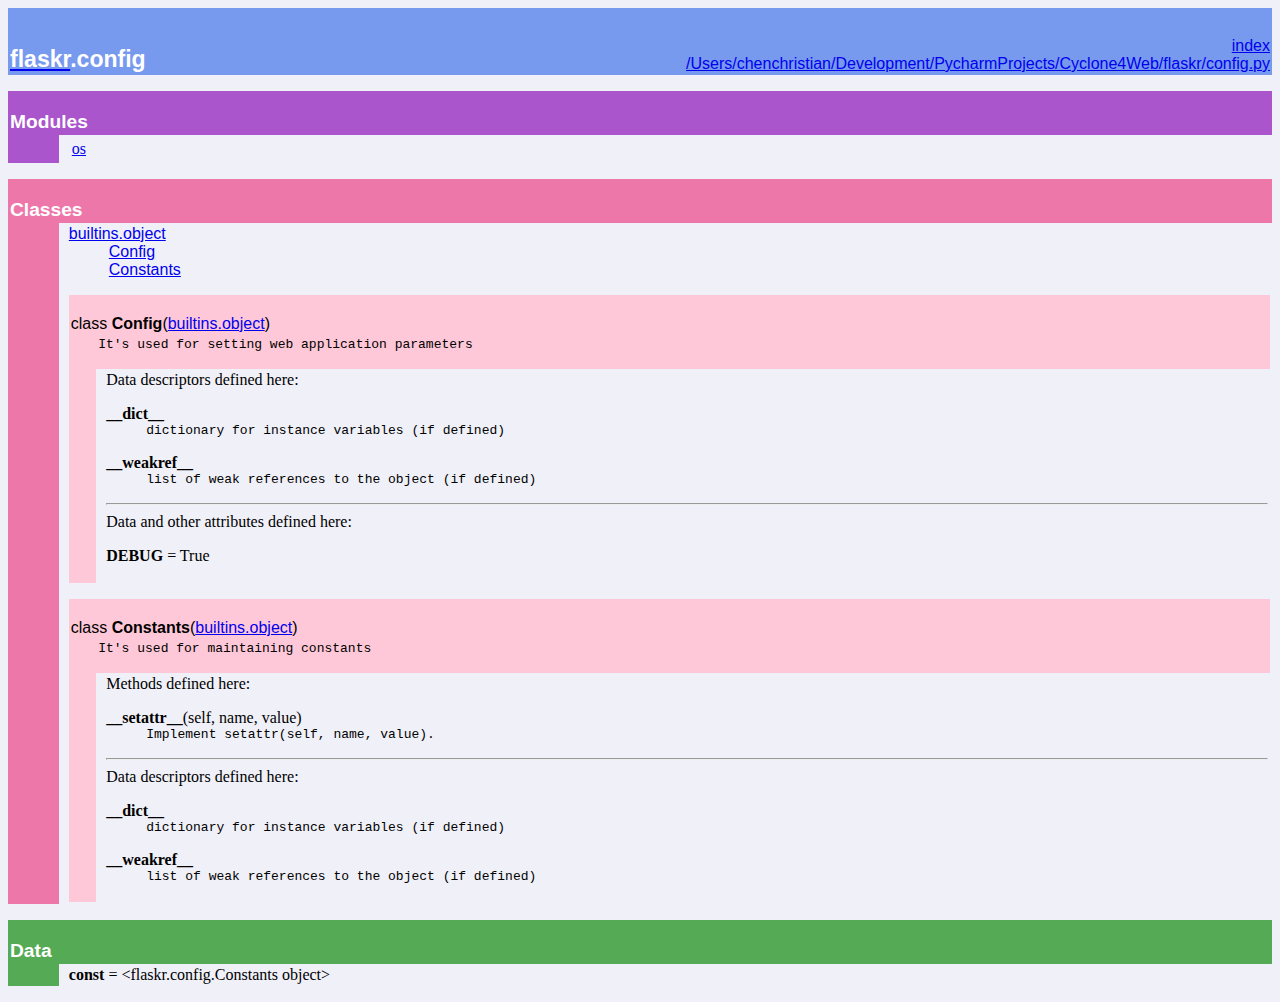
<file: doc/flaskr.config.html>
<!DOCTYPE html PUBLIC "-//W3C//DTD HTML 4.0 Transitional//EN">
<html><head><title>Python: module flaskr.config</title>
<meta http-equiv="Content-Type" content="text/html; charset=utf-8">
</head><body bgcolor="#f0f0f8">

<table width="100%" cellspacing=0 cellpadding=2 border=0 summary="heading">
<tr bgcolor="#7799ee">
<td valign=bottom>&nbsp;<br>
<font color="#ffffff" face="helvetica, arial">&nbsp;<br><big><big><strong><a href="flaskr.html"><font color="#ffffff">flaskr</font></a>.config</strong></big></big></font></td
><td align=right valign=bottom
><font color="#ffffff" face="helvetica, arial"><a href=".">index</a><br><a href="file:/Users/chenchristian/Development/PycharmProjects/Cyclone4Web/flaskr/config.py">/Users/chenchristian/Development/PycharmProjects/Cyclone4Web/flaskr/config.py</a></font></td></tr></table>
    <p></p>
<p>
<table width="100%" cellspacing=0 cellpadding=2 border=0 summary="section">
<tr bgcolor="#aa55cc">
<td colspan=3 valign=bottom>&nbsp;<br>
<font color="#ffffff" face="helvetica, arial"><big><strong>Modules</strong></big></font></td></tr>
    
<tr><td bgcolor="#aa55cc"><tt>&nbsp;&nbsp;&nbsp;&nbsp;&nbsp;&nbsp;</tt></td><td>&nbsp;</td>
<td width="100%"><table width="100%" summary="list"><tr><td width="25%" valign=top><a href="os.html">os</a><br>
</td><td width="25%" valign=top></td><td width="25%" valign=top></td><td width="25%" valign=top></td></tr></table></td></tr></table><p>
<table width="100%" cellspacing=0 cellpadding=2 border=0 summary="section">
<tr bgcolor="#ee77aa">
<td colspan=3 valign=bottom>&nbsp;<br>
<font color="#ffffff" face="helvetica, arial"><big><strong>Classes</strong></big></font></td></tr>
    
<tr><td bgcolor="#ee77aa"><tt>&nbsp;&nbsp;&nbsp;&nbsp;&nbsp;&nbsp;</tt></td><td>&nbsp;</td>
<td width="100%"><dl>
<dt><font face="helvetica, arial"><a href="builtins.html#object">builtins.object</a>
</font></dt><dd>
<dl>
<dt><font face="helvetica, arial"><a href="flaskr.config.html#Config">Config</a>
</font></dt><dt><font face="helvetica, arial"><a href="flaskr.config.html#Constants">Constants</a>
</font></dt></dl>
</dd>
</dl>
 <p>
<table width="100%" cellspacing=0 cellpadding=2 border=0 summary="section">
<tr bgcolor="#ffc8d8">
<td colspan=3 valign=bottom>&nbsp;<br>
<font color="#000000" face="helvetica, arial"><a name="Config">class <strong>Config</strong></a>(<a href="builtins.html#object">builtins.object</a>)</font></td></tr>
    
<tr bgcolor="#ffc8d8"><td rowspan=2><tt>&nbsp;&nbsp;&nbsp;</tt></td>
<td colspan=2><tt>It's&nbsp;used&nbsp;for&nbsp;setting&nbsp;web&nbsp;application&nbsp;parameters<br>&nbsp;</tt></td></tr>
<tr><td>&nbsp;</td>
<td width="100%">Data descriptors defined here:<br>
<dl><dt><strong>__dict__</strong></dt>
<dd><tt>dictionary&nbsp;for&nbsp;instance&nbsp;variables&nbsp;(if&nbsp;defined)</tt></dd>
</dl>
<dl><dt><strong>__weakref__</strong></dt>
<dd><tt>list&nbsp;of&nbsp;weak&nbsp;references&nbsp;to&nbsp;the&nbsp;object&nbsp;(if&nbsp;defined)</tt></dd>
</dl>
<hr>
Data and other attributes defined here:<br>
<dl><dt><strong>DEBUG</strong> = True</dl>

</td></tr></table> <p>
<table width="100%" cellspacing=0 cellpadding=2 border=0 summary="section">
<tr bgcolor="#ffc8d8">
<td colspan=3 valign=bottom>&nbsp;<br>
<font color="#000000" face="helvetica, arial"><a name="Constants">class <strong>Constants</strong></a>(<a href="builtins.html#object">builtins.object</a>)</font></td></tr>
    
<tr bgcolor="#ffc8d8"><td rowspan=2><tt>&nbsp;&nbsp;&nbsp;</tt></td>
<td colspan=2><tt>It's&nbsp;used&nbsp;for&nbsp;maintaining&nbsp;constants<br>&nbsp;</tt></td></tr>
<tr><td>&nbsp;</td>
<td width="100%">Methods defined here:<br>
<dl><dt><a name="Constants-__setattr__"><strong>__setattr__</strong></a>(self, name, value)</dt><dd><tt>Implement&nbsp;setattr(self,&nbsp;name,&nbsp;value).</tt></dd></dl>

<hr>
Data descriptors defined here:<br>
<dl><dt><strong>__dict__</strong></dt>
<dd><tt>dictionary&nbsp;for&nbsp;instance&nbsp;variables&nbsp;(if&nbsp;defined)</tt></dd>
</dl>
<dl><dt><strong>__weakref__</strong></dt>
<dd><tt>list&nbsp;of&nbsp;weak&nbsp;references&nbsp;to&nbsp;the&nbsp;object&nbsp;(if&nbsp;defined)</tt></dd>
</dl>
</td></tr></table></td></tr></table><p>
<table width="100%" cellspacing=0 cellpadding=2 border=0 summary="section">
<tr bgcolor="#55aa55">
<td colspan=3 valign=bottom>&nbsp;<br>
<font color="#ffffff" face="helvetica, arial"><big><strong>Data</strong></big></font></td></tr>
    
<tr><td bgcolor="#55aa55"><tt>&nbsp;&nbsp;&nbsp;&nbsp;&nbsp;&nbsp;</tt></td><td>&nbsp;</td>
<td width="100%"><strong>const</strong> = &lt;flaskr.config.Constants object&gt;</td></tr></table>
</body></html>
</file>
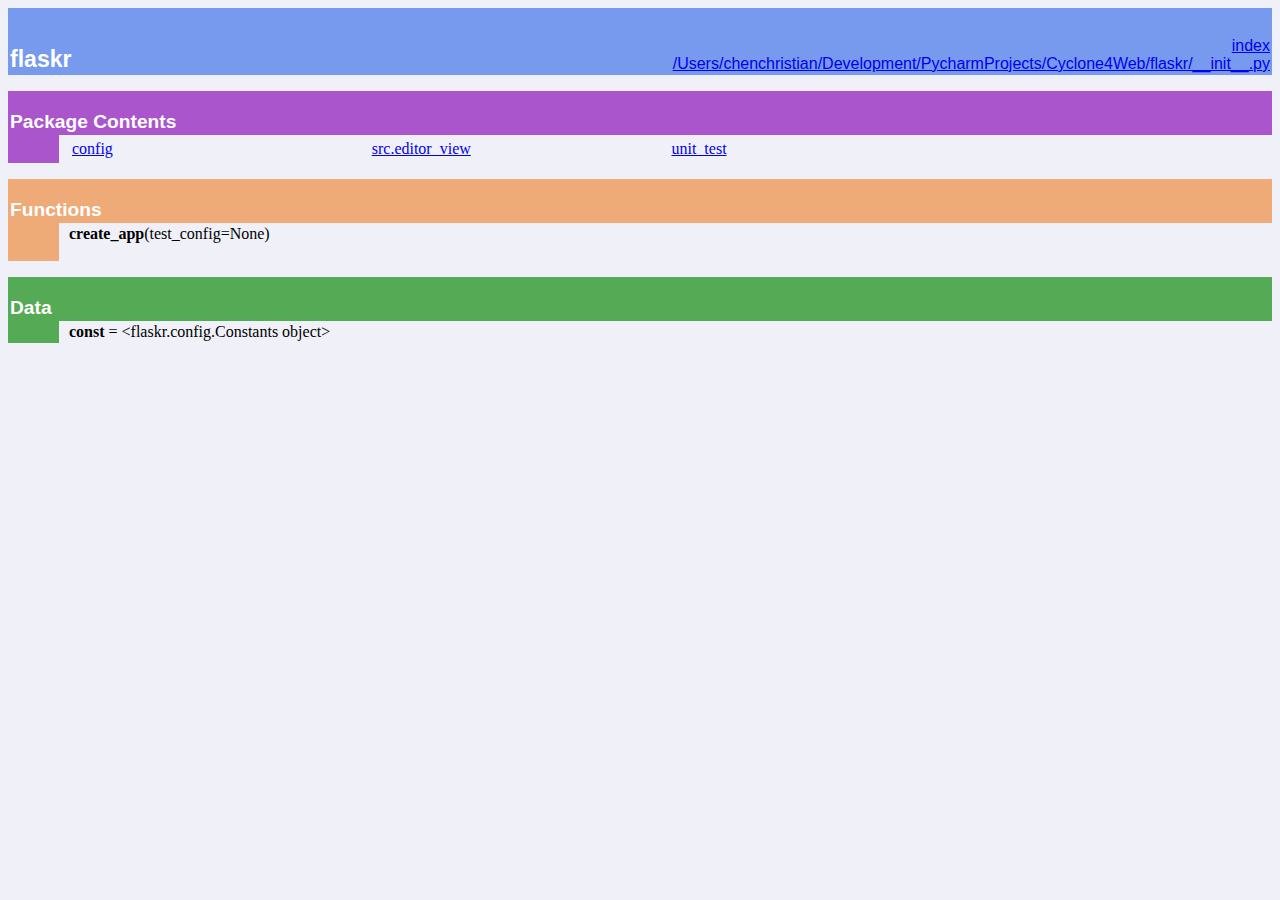
<file: doc/flaskr.html>
<!DOCTYPE html PUBLIC "-//W3C//DTD HTML 4.0 Transitional//EN">
<html><head><title>Python: package flaskr</title>
<meta http-equiv="Content-Type" content="text/html; charset=utf-8">
</head><body bgcolor="#f0f0f8">

<table width="100%" cellspacing=0 cellpadding=2 border=0 summary="heading">
<tr bgcolor="#7799ee">
<td valign=bottom>&nbsp;<br>
<font color="#ffffff" face="helvetica, arial">&nbsp;<br><big><big><strong>flaskr</strong></big></big></font></td
><td align=right valign=bottom
><font color="#ffffff" face="helvetica, arial"><a href=".">index</a><br><a href="file:/Users/chenchristian/Development/PycharmProjects/Cyclone4Web/flaskr/__init__.py">/Users/chenchristian/Development/PycharmProjects/Cyclone4Web/flaskr/__init__.py</a></font></td></tr></table>
    <p></p>
<p>
<table width="100%" cellspacing=0 cellpadding=2 border=0 summary="section">
<tr bgcolor="#aa55cc">
<td colspan=3 valign=bottom>&nbsp;<br>
<font color="#ffffff" face="helvetica, arial"><big><strong>Package Contents</strong></big></font></td></tr>
    
<tr><td bgcolor="#aa55cc"><tt>&nbsp;&nbsp;&nbsp;&nbsp;&nbsp;&nbsp;</tt></td><td>&nbsp;</td>
<td width="100%"><table width="100%" summary="list"><tr><td width="25%" valign=top><a href="flaskr.config.html">config</a><br>
</td><td width="25%" valign=top><a href="flaskr.src.editor_view.html">src.editor_view</a><br>
</td><td width="25%" valign=top><a href="flaskr.unit_test.html">unit_test</a><br>
</td><td width="25%" valign=top></td></tr></table></td></tr></table><p>
<table width="100%" cellspacing=0 cellpadding=2 border=0 summary="section">
<tr bgcolor="#eeaa77">
<td colspan=3 valign=bottom>&nbsp;<br>
<font color="#ffffff" face="helvetica, arial"><big><strong>Functions</strong></big></font></td></tr>
    
<tr><td bgcolor="#eeaa77"><tt>&nbsp;&nbsp;&nbsp;&nbsp;&nbsp;&nbsp;</tt></td><td>&nbsp;</td>
<td width="100%"><dl><dt><a name="-create_app"><strong>create_app</strong></a>(test_config=None)</dt></dl>
</td></tr></table><p>
<table width="100%" cellspacing=0 cellpadding=2 border=0 summary="section">
<tr bgcolor="#55aa55">
<td colspan=3 valign=bottom>&nbsp;<br>
<font color="#ffffff" face="helvetica, arial"><big><strong>Data</strong></big></font></td></tr>
    
<tr><td bgcolor="#55aa55"><tt>&nbsp;&nbsp;&nbsp;&nbsp;&nbsp;&nbsp;</tt></td><td>&nbsp;</td>
<td width="100%"><strong>const</strong> = &lt;flaskr.config.Constants object&gt;</td></tr></table>
</body></html>
</file>
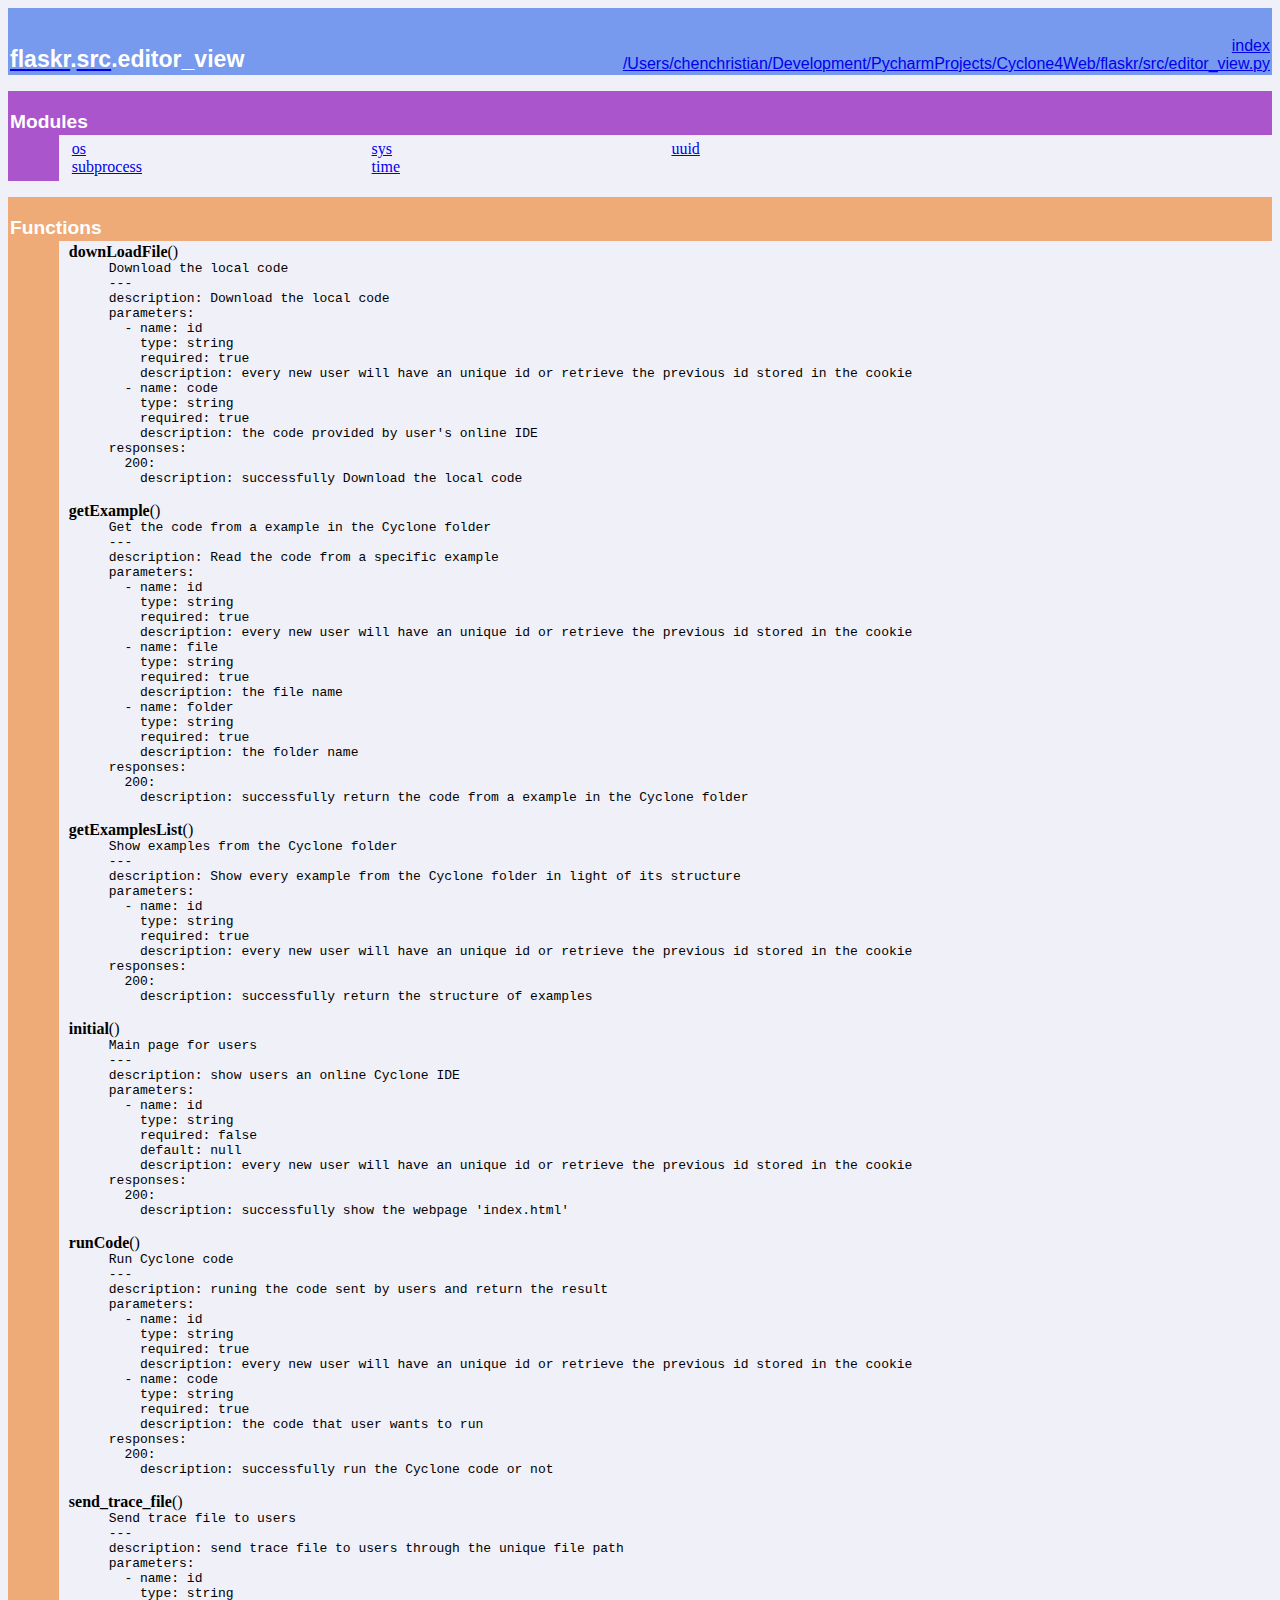
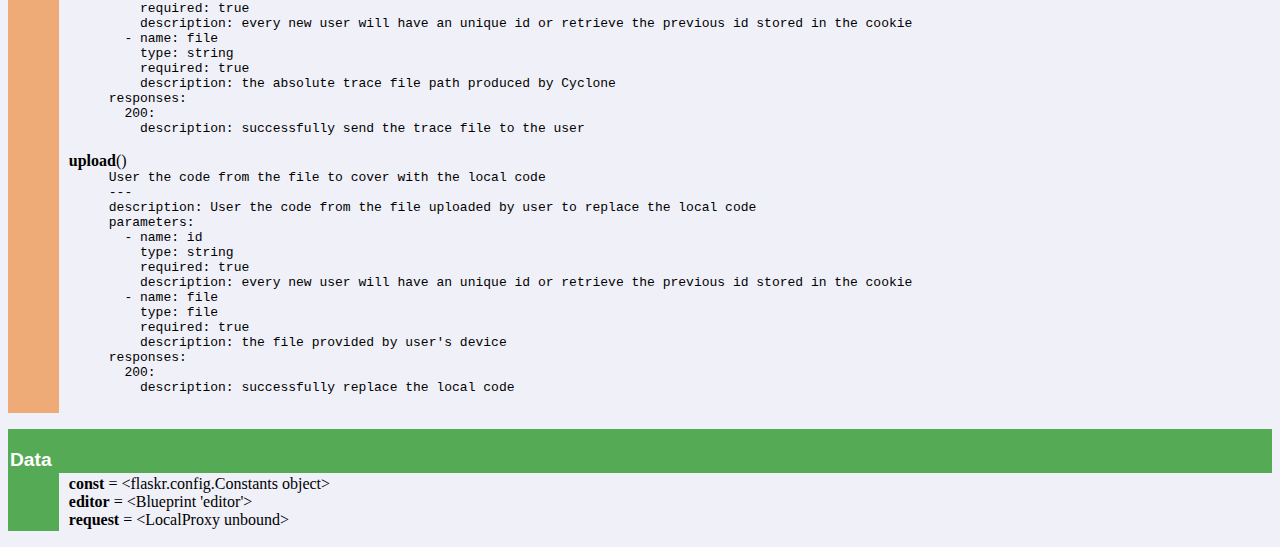
<file: doc/flaskr.src.editor_view.html>
<!DOCTYPE html PUBLIC "-//W3C//DTD HTML 4.0 Transitional//EN">
<html><head><title>Python: module flaskr.src.editor_view</title>
<meta http-equiv="Content-Type" content="text/html; charset=utf-8">
</head><body bgcolor="#f0f0f8">

<table width="100%" cellspacing=0 cellpadding=2 border=0 summary="heading">
<tr bgcolor="#7799ee">
<td valign=bottom>&nbsp;<br>
<font color="#ffffff" face="helvetica, arial">&nbsp;<br><big><big><strong><a href="flaskr.html"><font color="#ffffff">flaskr</font></a>.<a href="flaskr.src.html"><font color="#ffffff">src</font></a>.editor_view</strong></big></big></font></td
><td align=right valign=bottom
><font color="#ffffff" face="helvetica, arial"><a href=".">index</a><br><a href="file:/Users/chenchristian/Development/PycharmProjects/Cyclone4Web/flaskr/src/editor_view.py">/Users/chenchristian/Development/PycharmProjects/Cyclone4Web/flaskr/src/editor_view.py</a></font></td></tr></table>
    <p></p>
<p>
<table width="100%" cellspacing=0 cellpadding=2 border=0 summary="section">
<tr bgcolor="#aa55cc">
<td colspan=3 valign=bottom>&nbsp;<br>
<font color="#ffffff" face="helvetica, arial"><big><strong>Modules</strong></big></font></td></tr>
    
<tr><td bgcolor="#aa55cc"><tt>&nbsp;&nbsp;&nbsp;&nbsp;&nbsp;&nbsp;</tt></td><td>&nbsp;</td>
<td width="100%"><table width="100%" summary="list"><tr><td width="25%" valign=top><a href="os.html">os</a><br>
<a href="subprocess.html">subprocess</a><br>
</td><td width="25%" valign=top><a href="sys.html">sys</a><br>
<a href="time.html">time</a><br>
</td><td width="25%" valign=top><a href="uuid.html">uuid</a><br>
</td><td width="25%" valign=top></td></tr></table></td></tr></table><p>
<table width="100%" cellspacing=0 cellpadding=2 border=0 summary="section">
<tr bgcolor="#eeaa77">
<td colspan=3 valign=bottom>&nbsp;<br>
<font color="#ffffff" face="helvetica, arial"><big><strong>Functions</strong></big></font></td></tr>
    
<tr><td bgcolor="#eeaa77"><tt>&nbsp;&nbsp;&nbsp;&nbsp;&nbsp;&nbsp;</tt></td><td>&nbsp;</td>
<td width="100%"><dl><dt><a name="-downLoadFile"><strong>downLoadFile</strong></a>()</dt><dd><tt>Download&nbsp;the&nbsp;local&nbsp;code<br>
---<br>
description:&nbsp;Download&nbsp;the&nbsp;local&nbsp;code<br>
parameters:<br>
&nbsp;&nbsp;-&nbsp;name:&nbsp;id<br>
&nbsp;&nbsp;&nbsp;&nbsp;type:&nbsp;string<br>
&nbsp;&nbsp;&nbsp;&nbsp;required:&nbsp;true<br>
&nbsp;&nbsp;&nbsp;&nbsp;description:&nbsp;every&nbsp;new&nbsp;user&nbsp;will&nbsp;have&nbsp;an&nbsp;unique&nbsp;id&nbsp;or&nbsp;retrieve&nbsp;the&nbsp;previous&nbsp;id&nbsp;stored&nbsp;in&nbsp;the&nbsp;cookie<br>
&nbsp;&nbsp;-&nbsp;name:&nbsp;code<br>
&nbsp;&nbsp;&nbsp;&nbsp;type:&nbsp;string<br>
&nbsp;&nbsp;&nbsp;&nbsp;required:&nbsp;true<br>
&nbsp;&nbsp;&nbsp;&nbsp;description:&nbsp;the&nbsp;code&nbsp;provided&nbsp;by&nbsp;user's&nbsp;online&nbsp;IDE<br>
responses:<br>
&nbsp;&nbsp;200:<br>
&nbsp;&nbsp;&nbsp;&nbsp;description:&nbsp;successfully&nbsp;Download&nbsp;the&nbsp;local&nbsp;code</tt></dd></dl>
 <dl><dt><a name="-getExample"><strong>getExample</strong></a>()</dt><dd><tt>Get&nbsp;the&nbsp;code&nbsp;from&nbsp;a&nbsp;example&nbsp;in&nbsp;the&nbsp;Cyclone&nbsp;folder<br>
---<br>
description:&nbsp;Read&nbsp;the&nbsp;code&nbsp;from&nbsp;a&nbsp;specific&nbsp;example<br>
parameters:<br>
&nbsp;&nbsp;-&nbsp;name:&nbsp;id<br>
&nbsp;&nbsp;&nbsp;&nbsp;type:&nbsp;string<br>
&nbsp;&nbsp;&nbsp;&nbsp;required:&nbsp;true<br>
&nbsp;&nbsp;&nbsp;&nbsp;description:&nbsp;every&nbsp;new&nbsp;user&nbsp;will&nbsp;have&nbsp;an&nbsp;unique&nbsp;id&nbsp;or&nbsp;retrieve&nbsp;the&nbsp;previous&nbsp;id&nbsp;stored&nbsp;in&nbsp;the&nbsp;cookie<br>
&nbsp;&nbsp;-&nbsp;name:&nbsp;file<br>
&nbsp;&nbsp;&nbsp;&nbsp;type:&nbsp;string<br>
&nbsp;&nbsp;&nbsp;&nbsp;required:&nbsp;true<br>
&nbsp;&nbsp;&nbsp;&nbsp;description:&nbsp;the&nbsp;file&nbsp;name<br>
&nbsp;&nbsp;-&nbsp;name:&nbsp;folder<br>
&nbsp;&nbsp;&nbsp;&nbsp;type:&nbsp;string<br>
&nbsp;&nbsp;&nbsp;&nbsp;required:&nbsp;true<br>
&nbsp;&nbsp;&nbsp;&nbsp;description:&nbsp;the&nbsp;folder&nbsp;name<br>
responses:<br>
&nbsp;&nbsp;200:<br>
&nbsp;&nbsp;&nbsp;&nbsp;description:&nbsp;successfully&nbsp;return&nbsp;the&nbsp;code&nbsp;from&nbsp;a&nbsp;example&nbsp;in&nbsp;the&nbsp;Cyclone&nbsp;folder</tt></dd></dl>
 <dl><dt><a name="-getExamplesList"><strong>getExamplesList</strong></a>()</dt><dd><tt>Show&nbsp;examples&nbsp;from&nbsp;the&nbsp;Cyclone&nbsp;folder<br>
---<br>
description:&nbsp;Show&nbsp;every&nbsp;example&nbsp;from&nbsp;the&nbsp;Cyclone&nbsp;folder&nbsp;in&nbsp;light&nbsp;of&nbsp;its&nbsp;structure<br>
parameters:<br>
&nbsp;&nbsp;-&nbsp;name:&nbsp;id<br>
&nbsp;&nbsp;&nbsp;&nbsp;type:&nbsp;string<br>
&nbsp;&nbsp;&nbsp;&nbsp;required:&nbsp;true<br>
&nbsp;&nbsp;&nbsp;&nbsp;description:&nbsp;every&nbsp;new&nbsp;user&nbsp;will&nbsp;have&nbsp;an&nbsp;unique&nbsp;id&nbsp;or&nbsp;retrieve&nbsp;the&nbsp;previous&nbsp;id&nbsp;stored&nbsp;in&nbsp;the&nbsp;cookie<br>
responses:<br>
&nbsp;&nbsp;200:<br>
&nbsp;&nbsp;&nbsp;&nbsp;description:&nbsp;successfully&nbsp;return&nbsp;the&nbsp;structure&nbsp;of&nbsp;examples</tt></dd></dl>
 <dl><dt><a name="-initial"><strong>initial</strong></a>()</dt><dd><tt>Main&nbsp;page&nbsp;for&nbsp;users<br>
---<br>
description:&nbsp;show&nbsp;users&nbsp;an&nbsp;online&nbsp;Cyclone&nbsp;IDE<br>
parameters:<br>
&nbsp;&nbsp;-&nbsp;name:&nbsp;id<br>
&nbsp;&nbsp;&nbsp;&nbsp;type:&nbsp;string<br>
&nbsp;&nbsp;&nbsp;&nbsp;required:&nbsp;false<br>
&nbsp;&nbsp;&nbsp;&nbsp;default:&nbsp;null<br>
&nbsp;&nbsp;&nbsp;&nbsp;description:&nbsp;every&nbsp;new&nbsp;user&nbsp;will&nbsp;have&nbsp;an&nbsp;unique&nbsp;id&nbsp;or&nbsp;retrieve&nbsp;the&nbsp;previous&nbsp;id&nbsp;stored&nbsp;in&nbsp;the&nbsp;cookie<br>
responses:<br>
&nbsp;&nbsp;200:<br>
&nbsp;&nbsp;&nbsp;&nbsp;description:&nbsp;successfully&nbsp;show&nbsp;the&nbsp;webpage&nbsp;'index.html'</tt></dd></dl>
 <dl><dt><a name="-runCode"><strong>runCode</strong></a>()</dt><dd><tt>Run&nbsp;Cyclone&nbsp;code<br>
---<br>
description:&nbsp;runing&nbsp;the&nbsp;code&nbsp;sent&nbsp;by&nbsp;users&nbsp;and&nbsp;return&nbsp;the&nbsp;result<br>
parameters:<br>
&nbsp;&nbsp;-&nbsp;name:&nbsp;id<br>
&nbsp;&nbsp;&nbsp;&nbsp;type:&nbsp;string<br>
&nbsp;&nbsp;&nbsp;&nbsp;required:&nbsp;true<br>
&nbsp;&nbsp;&nbsp;&nbsp;description:&nbsp;every&nbsp;new&nbsp;user&nbsp;will&nbsp;have&nbsp;an&nbsp;unique&nbsp;id&nbsp;or&nbsp;retrieve&nbsp;the&nbsp;previous&nbsp;id&nbsp;stored&nbsp;in&nbsp;the&nbsp;cookie<br>
&nbsp;&nbsp;-&nbsp;name:&nbsp;code<br>
&nbsp;&nbsp;&nbsp;&nbsp;type:&nbsp;string<br>
&nbsp;&nbsp;&nbsp;&nbsp;required:&nbsp;true<br>
&nbsp;&nbsp;&nbsp;&nbsp;description:&nbsp;the&nbsp;code&nbsp;that&nbsp;user&nbsp;wants&nbsp;to&nbsp;run<br>
responses:<br>
&nbsp;&nbsp;200:<br>
&nbsp;&nbsp;&nbsp;&nbsp;description:&nbsp;successfully&nbsp;run&nbsp;the&nbsp;Cyclone&nbsp;code&nbsp;or&nbsp;not</tt></dd></dl>
 <dl><dt><a name="-send_trace_file"><strong>send_trace_file</strong></a>()</dt><dd><tt>Send&nbsp;trace&nbsp;file&nbsp;to&nbsp;users<br>
---<br>
description:&nbsp;send&nbsp;trace&nbsp;file&nbsp;to&nbsp;users&nbsp;through&nbsp;the&nbsp;unique&nbsp;file&nbsp;path<br>
parameters:<br>
&nbsp;&nbsp;-&nbsp;name:&nbsp;id<br>
&nbsp;&nbsp;&nbsp;&nbsp;type:&nbsp;string<br>
&nbsp;&nbsp;&nbsp;&nbsp;required:&nbsp;true<br>
&nbsp;&nbsp;&nbsp;&nbsp;description:&nbsp;every&nbsp;new&nbsp;user&nbsp;will&nbsp;have&nbsp;an&nbsp;unique&nbsp;id&nbsp;or&nbsp;retrieve&nbsp;the&nbsp;previous&nbsp;id&nbsp;stored&nbsp;in&nbsp;the&nbsp;cookie<br>
&nbsp;&nbsp;-&nbsp;name:&nbsp;file<br>
&nbsp;&nbsp;&nbsp;&nbsp;type:&nbsp;string<br>
&nbsp;&nbsp;&nbsp;&nbsp;required:&nbsp;true<br>
&nbsp;&nbsp;&nbsp;&nbsp;description:&nbsp;the&nbsp;absolute&nbsp;trace&nbsp;file&nbsp;path&nbsp;produced&nbsp;by&nbsp;Cyclone<br>
responses:<br>
&nbsp;&nbsp;200:<br>
&nbsp;&nbsp;&nbsp;&nbsp;description:&nbsp;successfully&nbsp;send&nbsp;the&nbsp;trace&nbsp;file&nbsp;to&nbsp;the&nbsp;user</tt></dd></dl>
 <dl><dt><a name="-upload"><strong>upload</strong></a>()</dt><dd><tt>User&nbsp;the&nbsp;code&nbsp;from&nbsp;the&nbsp;file&nbsp;to&nbsp;cover&nbsp;with&nbsp;the&nbsp;local&nbsp;code<br>
---<br>
description:&nbsp;User&nbsp;the&nbsp;code&nbsp;from&nbsp;the&nbsp;file&nbsp;uploaded&nbsp;by&nbsp;user&nbsp;to&nbsp;replace&nbsp;the&nbsp;local&nbsp;code<br>
parameters:<br>
&nbsp;&nbsp;-&nbsp;name:&nbsp;id<br>
&nbsp;&nbsp;&nbsp;&nbsp;type:&nbsp;string<br>
&nbsp;&nbsp;&nbsp;&nbsp;required:&nbsp;true<br>
&nbsp;&nbsp;&nbsp;&nbsp;description:&nbsp;every&nbsp;new&nbsp;user&nbsp;will&nbsp;have&nbsp;an&nbsp;unique&nbsp;id&nbsp;or&nbsp;retrieve&nbsp;the&nbsp;previous&nbsp;id&nbsp;stored&nbsp;in&nbsp;the&nbsp;cookie<br>
&nbsp;&nbsp;-&nbsp;name:&nbsp;file<br>
&nbsp;&nbsp;&nbsp;&nbsp;type:&nbsp;file<br>
&nbsp;&nbsp;&nbsp;&nbsp;required:&nbsp;true<br>
&nbsp;&nbsp;&nbsp;&nbsp;description:&nbsp;the&nbsp;file&nbsp;provided&nbsp;by&nbsp;user's&nbsp;device<br>
responses:<br>
&nbsp;&nbsp;200:<br>
&nbsp;&nbsp;&nbsp;&nbsp;description:&nbsp;successfully&nbsp;replace&nbsp;the&nbsp;local&nbsp;code</tt></dd></dl>
</td></tr></table><p>
<table width="100%" cellspacing=0 cellpadding=2 border=0 summary="section">
<tr bgcolor="#55aa55">
<td colspan=3 valign=bottom>&nbsp;<br>
<font color="#ffffff" face="helvetica, arial"><big><strong>Data</strong></big></font></td></tr>
    
<tr><td bgcolor="#55aa55"><tt>&nbsp;&nbsp;&nbsp;&nbsp;&nbsp;&nbsp;</tt></td><td>&nbsp;</td>
<td width="100%"><strong>const</strong> = &lt;flaskr.config.Constants object&gt;<br>
<strong>editor</strong> = &lt;Blueprint 'editor'&gt;<br>
<strong>request</strong> = &lt;LocalProxy unbound&gt;</td></tr></table>
</body></html>
</file>
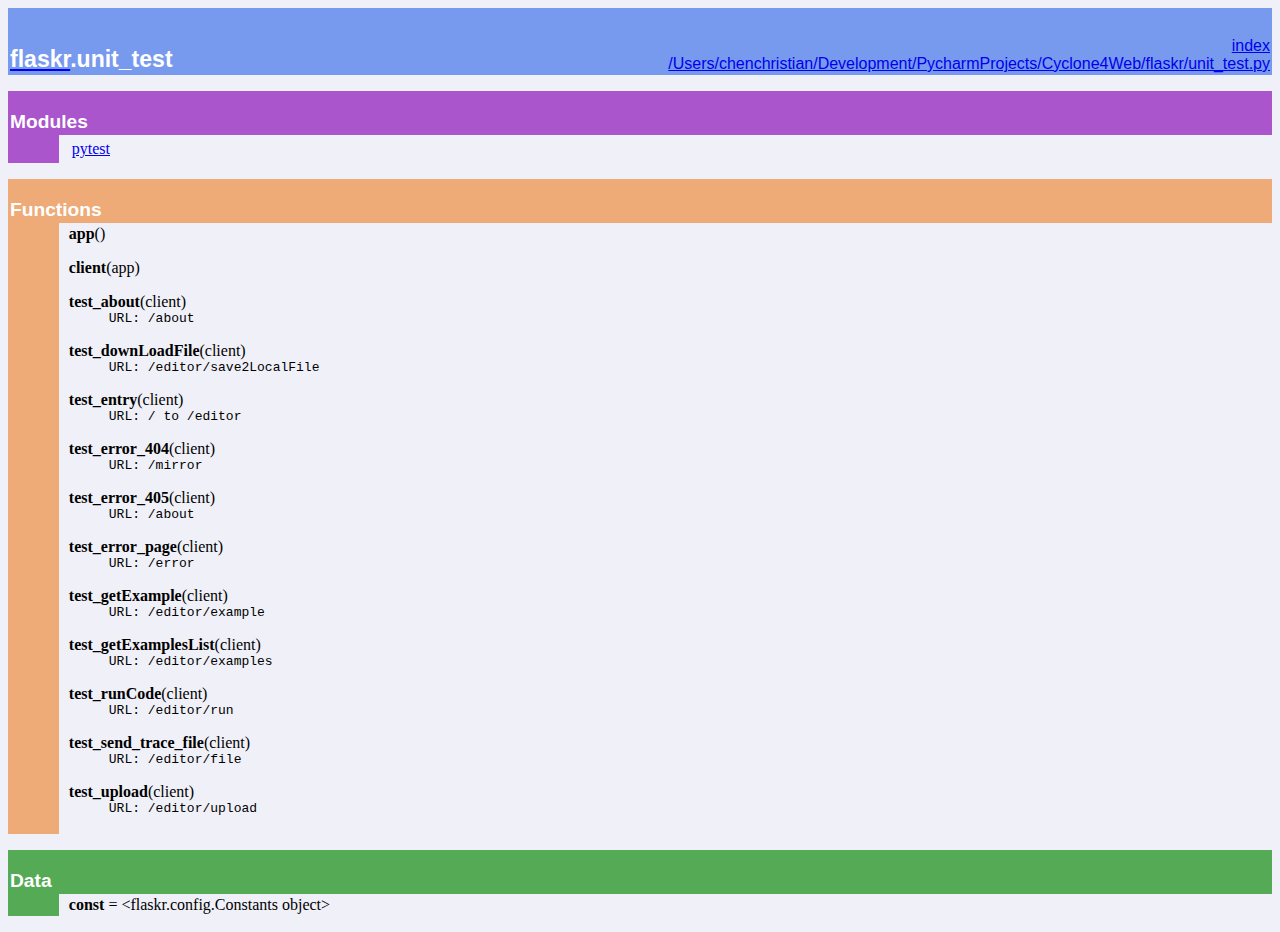
<file: doc/flaskr.unit_test.html>
<!DOCTYPE html PUBLIC "-//W3C//DTD HTML 4.0 Transitional//EN">
<html><head><title>Python: module flaskr.unit_test</title>
<meta http-equiv="Content-Type" content="text/html; charset=utf-8">
</head><body bgcolor="#f0f0f8">

<table width="100%" cellspacing=0 cellpadding=2 border=0 summary="heading">
<tr bgcolor="#7799ee">
<td valign=bottom>&nbsp;<br>
<font color="#ffffff" face="helvetica, arial">&nbsp;<br><big><big><strong><a href="flaskr.html"><font color="#ffffff">flaskr</font></a>.unit_test</strong></big></big></font></td
><td align=right valign=bottom
><font color="#ffffff" face="helvetica, arial"><a href=".">index</a><br><a href="file:/Users/chenchristian/Development/PycharmProjects/Cyclone4Web/flaskr/unit_test.py">/Users/chenchristian/Development/PycharmProjects/Cyclone4Web/flaskr/unit_test.py</a></font></td></tr></table>
    <p></p>
<p>
<table width="100%" cellspacing=0 cellpadding=2 border=0 summary="section">
<tr bgcolor="#aa55cc">
<td colspan=3 valign=bottom>&nbsp;<br>
<font color="#ffffff" face="helvetica, arial"><big><strong>Modules</strong></big></font></td></tr>
    
<tr><td bgcolor="#aa55cc"><tt>&nbsp;&nbsp;&nbsp;&nbsp;&nbsp;&nbsp;</tt></td><td>&nbsp;</td>
<td width="100%"><table width="100%" summary="list"><tr><td width="25%" valign=top><a href="pytest.html">pytest</a><br>
</td><td width="25%" valign=top></td><td width="25%" valign=top></td><td width="25%" valign=top></td></tr></table></td></tr></table><p>
<table width="100%" cellspacing=0 cellpadding=2 border=0 summary="section">
<tr bgcolor="#eeaa77">
<td colspan=3 valign=bottom>&nbsp;<br>
<font color="#ffffff" face="helvetica, arial"><big><strong>Functions</strong></big></font></td></tr>
    
<tr><td bgcolor="#eeaa77"><tt>&nbsp;&nbsp;&nbsp;&nbsp;&nbsp;&nbsp;</tt></td><td>&nbsp;</td>
<td width="100%"><dl><dt><a name="-app"><strong>app</strong></a>()</dt></dl>
 <dl><dt><a name="-client"><strong>client</strong></a>(app)</dt></dl>
 <dl><dt><a name="-test_about"><strong>test_about</strong></a>(client)</dt><dd><tt>URL:&nbsp;/about</tt></dd></dl>
 <dl><dt><a name="-test_downLoadFile"><strong>test_downLoadFile</strong></a>(client)</dt><dd><tt>URL:&nbsp;/editor/save2LocalFile</tt></dd></dl>
 <dl><dt><a name="-test_entry"><strong>test_entry</strong></a>(client)</dt><dd><tt>URL:&nbsp;/&nbsp;to&nbsp;/editor</tt></dd></dl>
 <dl><dt><a name="-test_error_404"><strong>test_error_404</strong></a>(client)</dt><dd><tt>URL:&nbsp;/mirror</tt></dd></dl>
 <dl><dt><a name="-test_error_405"><strong>test_error_405</strong></a>(client)</dt><dd><tt>URL:&nbsp;/about</tt></dd></dl>
 <dl><dt><a name="-test_error_page"><strong>test_error_page</strong></a>(client)</dt><dd><tt>URL:&nbsp;/error</tt></dd></dl>
 <dl><dt><a name="-test_getExample"><strong>test_getExample</strong></a>(client)</dt><dd><tt>URL:&nbsp;/editor/example</tt></dd></dl>
 <dl><dt><a name="-test_getExamplesList"><strong>test_getExamplesList</strong></a>(client)</dt><dd><tt>URL:&nbsp;/editor/examples</tt></dd></dl>
 <dl><dt><a name="-test_runCode"><strong>test_runCode</strong></a>(client)</dt><dd><tt>URL:&nbsp;/editor/run</tt></dd></dl>
 <dl><dt><a name="-test_send_trace_file"><strong>test_send_trace_file</strong></a>(client)</dt><dd><tt>URL:&nbsp;/editor/file</tt></dd></dl>
 <dl><dt><a name="-test_upload"><strong>test_upload</strong></a>(client)</dt><dd><tt>URL:&nbsp;/editor/upload</tt></dd></dl>
</td></tr></table><p>
<table width="100%" cellspacing=0 cellpadding=2 border=0 summary="section">
<tr bgcolor="#55aa55">
<td colspan=3 valign=bottom>&nbsp;<br>
<font color="#ffffff" face="helvetica, arial"><big><strong>Data</strong></big></font></td></tr>
    
<tr><td bgcolor="#55aa55"><tt>&nbsp;&nbsp;&nbsp;&nbsp;&nbsp;&nbsp;</tt></td><td>&nbsp;</td>
<td width="100%"><strong>const</strong> = &lt;flaskr.config.Constants object&gt;</td></tr></table>
</body></html>
</file>
